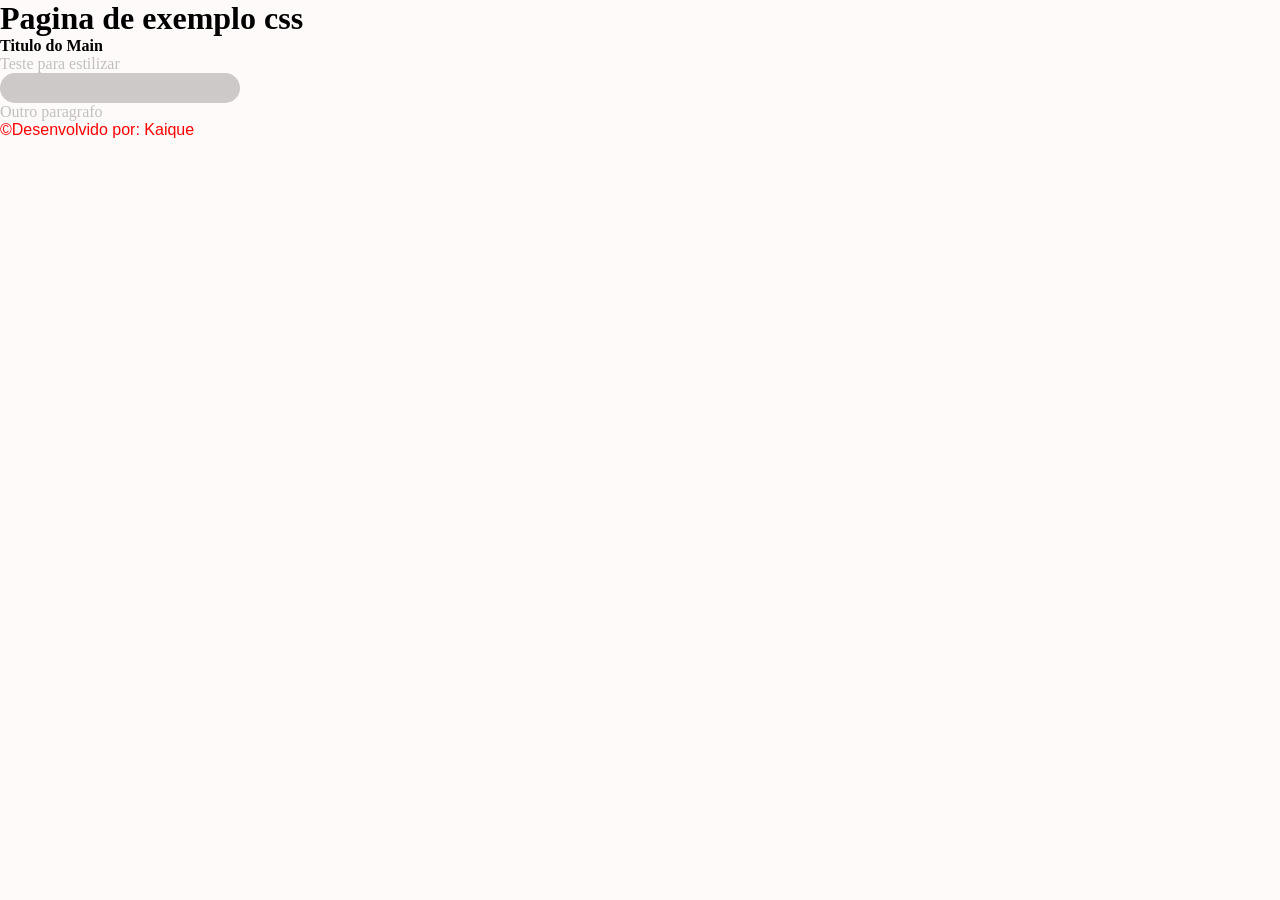
<file: exemplo-css/index.html>
<!DOCTYPE html>
<html lang="pt-BR">
<head>
    <meta charset="UTF-8">
    <meta name="viewport" content="width=device-width, initial-scale=1.0">
    <title>Exemplo - CSS</title>
    <link rel="stylesheet" href="./styles.css"/>
</head>
<body>
    <header>
        <h1>Pagina de exemplo css</h1>
    </header>
    <main>
        <h4>Titulo do Main</h4>
        <p> Teste para estilizar</p>
        <input type="email" id="email"/>
        <br>
        <P> Outro paragrafo</P>
    
    </main>
    <footer>
        <P class="footer">&copy;Desenvolvido por: Kaique</P>
    </footer>
    
</body>
</html>
</file>
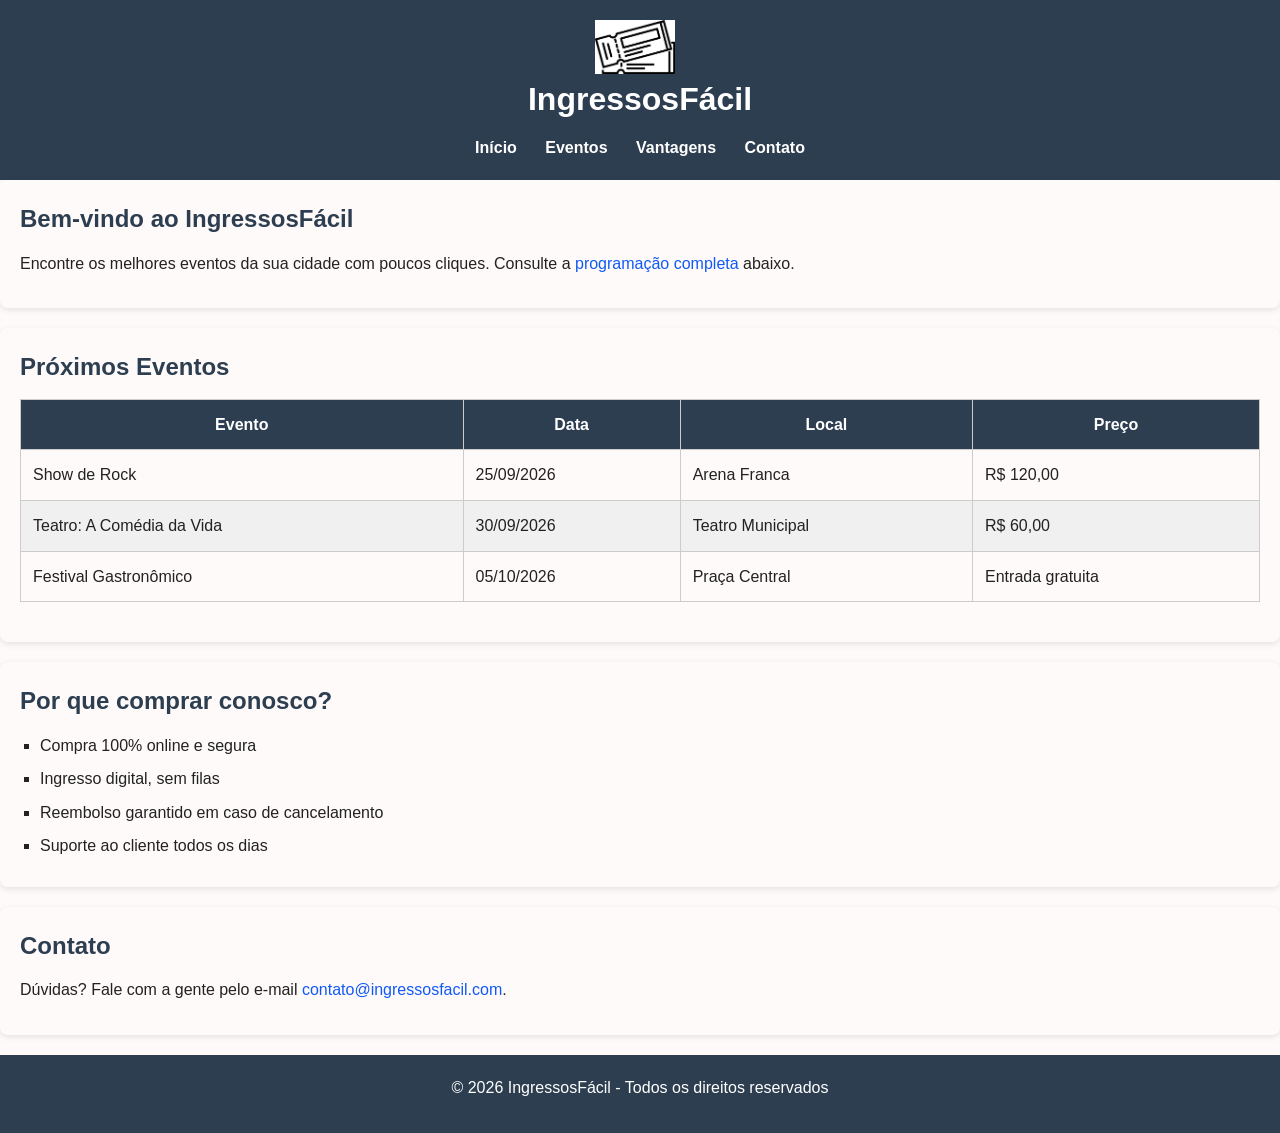
<file: exemplo-css/praticas.css/index.html>
<!DOCTYPE html>
<html lang="pt-BR">
<head>
    <meta charset="UTF-8">
    <meta name="viewport" content="width=device-width, initial-scale=1.0">
    <title>IngressosFácil</title>
    <link rel="stylesheet" href="styles.css">
</head>
<body>

    <header>
        <div class="logo">
            <img src="icon_ticket.png" alt="Logo do site">
            <h1>IngressosFácil</h1>
        </div>
        <nav>
            <ul>
                <li><a href="#home">Início</a></li>
                <li><a href="#eventos">Eventos</a></li>
                <li><a href="#vantagens">Vantagens</a></li>
                <li><a href="#contato">Contato</a></li>
            </ul>
        </nav>
    </header>

    <main>
        <section id="home">
            <h2>Bem-vindo ao IngressosFácil</h2>
            <p>Encontre os melhores eventos da sua cidade com poucos cliques. Consulte a <a href="#eventos">programação completa</a> abaixo.</p>
        </section>

        <section id="eventos">
            <h2>Próximos Eventos</h2>
            <table>
                <thead>
                    <tr>
                        <th>Evento</th>
                        <th>Data</th>
                        <th>Local</th>
                        <th>Preço</th>
                    </tr>
                </thead>
                <tbody>
                    <tr>
                        <td>Show de Rock</td>
                        <td>25/09/2026</td>
                        <td>Arena Franca</td>
                        <td>R$ 120,00</td>
                    </tr>
                    <tr>
                        <td>Teatro: A Comédia da Vida</td>
                        <td>30/09/2026</td>
                        <td>Teatro Municipal</td>
                        <td>R$ 60,00</td>
                    </tr>
                    <tr>
                        <td>Festival Gastronômico</td>
                        <td>05/10/2026</td>
                        <td>Praça Central</td>
                        <td>Entrada gratuita</td>
                    </tr>
                </tbody>
            </table>
        </section>

        <section id="vantagens">
            <h2>Por que comprar conosco?</h2>
            <ul>
                <li>Compra 100% online e segura</li>
                <li>Ingresso digital, sem filas</li>
                <li>Reembolso garantido em caso de cancelamento</li>
                <li>Suporte ao cliente todos os dias</li>
            </ul>
        </section>

        <section id="contato">
            <h2>Contato</h2>
            <p>Dúvidas? Fale com a gente pelo e-mail <a href="mailto:contato@ingressosfacil.com">contato@ingressosfacil.com</a>.</p>
        </section>
    </main>

    <footer>
        <p>&copy; 2026 IngressosFácil - Todos os direitos reservados</p>
    </footer>
</file>
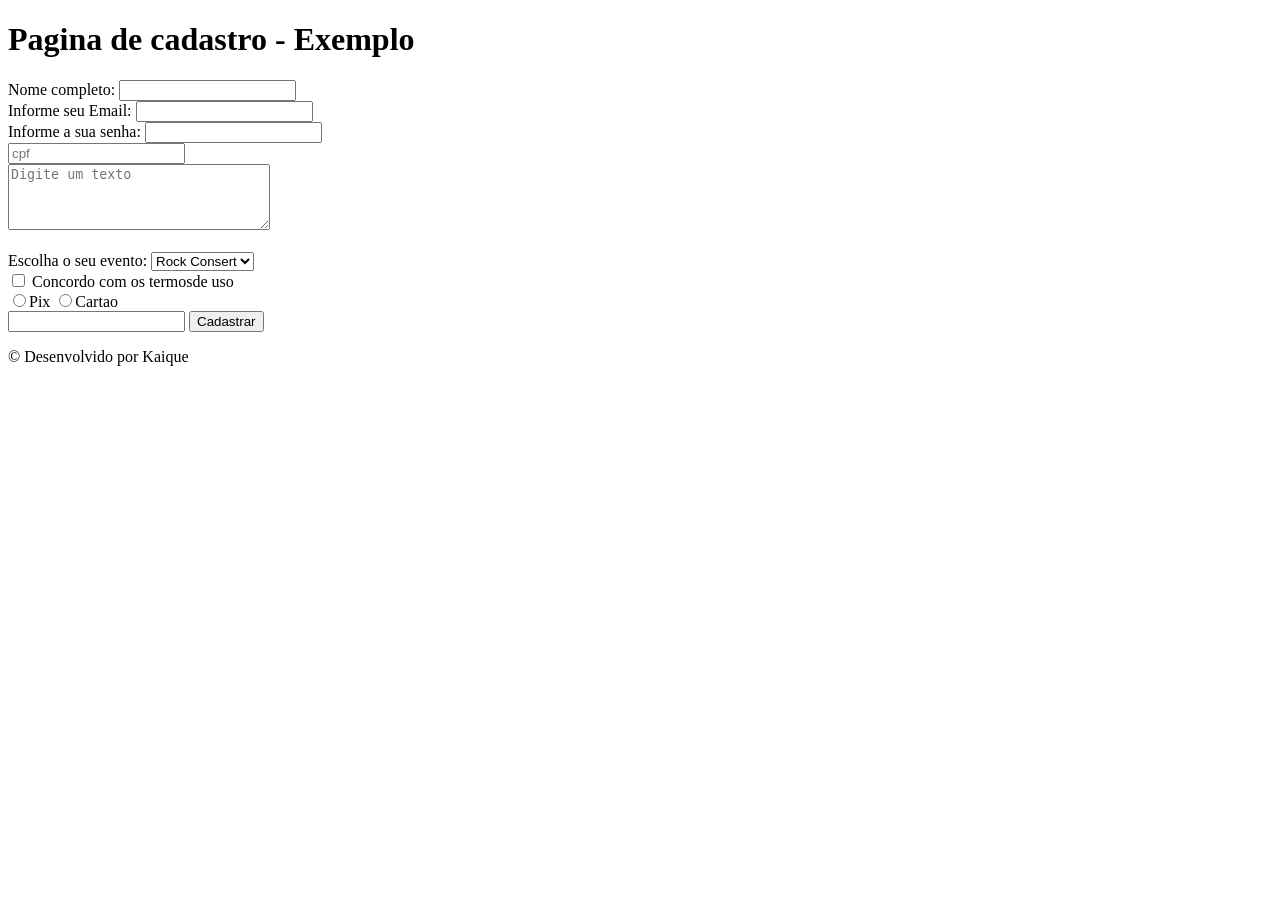
<file: exemplos-nap-sei-que.html>
<!DOCTYPE html>
<html lang="PT-BR">
<head>
    <meta charset="UTF-8">
    <meta name="viewport" content="width=], initial-scale=1.0">
    <title>Document</title>
</head>
<body>
    <header>
        <H1>Pagina de cadastro - Exemplo</H1>
    </header>
        <main>
            <section>
                <form id="registerForm" method="POST">
                    <label for="nome">Nome completo:</label>
                    <input type="text" id="nome" name="nome" required/>
                    <br>
                    <label for="email">Informe seu Email:</label>
                    <input type="email" id="email" name="email" required/>
                    <br>
                    <label for="senha">Informe a sua senha:</label>
                    <input name="senha" id="senha" type="password" required minlength="8" maxlength="12"/>
                    <br>
                    <input type="text" id="cpf" name="cpf" placeholder="cpf" pattern="\d{3}\.\d{3}\.\d{3}-\d{2}" title="formato esperado: 123.456.789-00"/> 
                    <br>


                    <textarea id="mensagem" name="mensagem" rows="4" cols="30" placeholder="Digite um texto"></textarea>
                    <br>
                    <br>
                    <label for="evento">Escolha o seu evento:</label>
                    <select name="evento" id="evento">
                        <option value="Rock">Rock Consert</option>
                        <option value="Pagode">Pagode</option>
                        <option value="Jogos">Jogos</option>
                    </select>
                    <br>
                    <label for="termos">
                        <input type="checkbox" name="termos" id="termos" required/> Concordo com os termosde uso
                    </label>
                    <br>
                    <label>
                        <input type="radio" Value="pix" name="pagamento"/>Pix
                    </label>
                    <label>
                        <input type="radio" Value="Cartao" name="pagamento"/>Cartao
                    </label>
                    <br>
                    <input type="number" step="5" />
                    <input type="submit" value="Cadastrar" />


                </form>
            </section>
        </main>
    <footer>
        <p> &copy; Desenvolvido por Kaique</p>
    </footer>
    <script>
        // Pegando atraves do id do formulario o evento de submissão (envio) do Forms
        document.getElementById("registerForm").addEventListener("submit",function(event){
            event.preventDefault(); //Este comando envita o recarregamento da pagina
            const nome = document.getElementById("nome").value
            alert("Ola" +nome+ " o foi formulario Preenchido")          
        })
    </script>
</body>
</html>
</file>
<file: exemplo-css/styles.css>
body {
    background-color: #FFFAFA;
}
* {
    margin: 0;
    padding: 0;
    box-sizing: 0;
}
p {
    color: silver;
}

.footer {
    color: red;
    font-family:Impact, Haettenschweiler, 'Arial Narrow Bold', sans-serif;
}
#email{
    height: 30px;
    width: 240px;
    background-color: #CDC9C9;
    border: none;
    border-radius: 20px;
}
</file>
<file: exemplo-css/praticas.css/styles.css>
* {
    margin: 0;
    padding: 0;
    box-sizing:
    border-box;

}

body {
    font-family:'Lucida Sans', 'Lucida Sans Regular', 'Lucida Grande', 'Lucida Sans Unicode', Geneva, Verdana, sans-serif;
    line-height: 1.6;
    background-color: #FFFAFA;
    color: #222;
    
}
h1 {
    font-size: 2rem;

}
h2 {
    font-size: 1.5 rem;
    margin-bottom: 12px;
    color: #2c3e50

}
p {
    margin-bottom: 12px;
}
a {
    color: #1159f5;
    text-decoration: none;
}
a:hover{
    color: #8d01ff;
    text-decoration: underline;
}
nav a{
    color: white;
    text-decoration: none;
    font-weight: bold;
}
nav ul{
    list-style: none;
}
nav li{
    display: inline-block;
    margin: 0 12px;
}
#vantagens ul{
    list-style-type: square;
    margin-left: 20px;
}
#vantagens li{
    margin-bottom: 8px;

}
table{
    width: 100%;
    border-collapse: collapse;
    margin-bottom: 20px;
}
th, td{
    padding: 12px;
    border: 1px solid #ccc;
}
thead {
    background-color: #2c3e50;
    color: white;
}
tbody tr:nth-child(even){
    background-color: #f0f0f0;
}
main section{
    background-color: #FFFAFA;
    padding: 20px;
    margin-bottom: 20px;
    border-radius: 8px;
    box-shadow: 0 2px 6px rgba(0,0,0,0.1);
}
header{
    background-color: #2c3e50;
    text-align: center;
    color: white;
    padding: 20px;
}
header .logo{ 
    margin-bottom: 10px;
}
header .logo img{
    width: 80px;
    vertical-align: middle;
    margin-right: 10px; 
}
footer{
    background-color: #2c3e50;
    color: white;
    text-align: center;
    padding: 20px;
}
</file>
